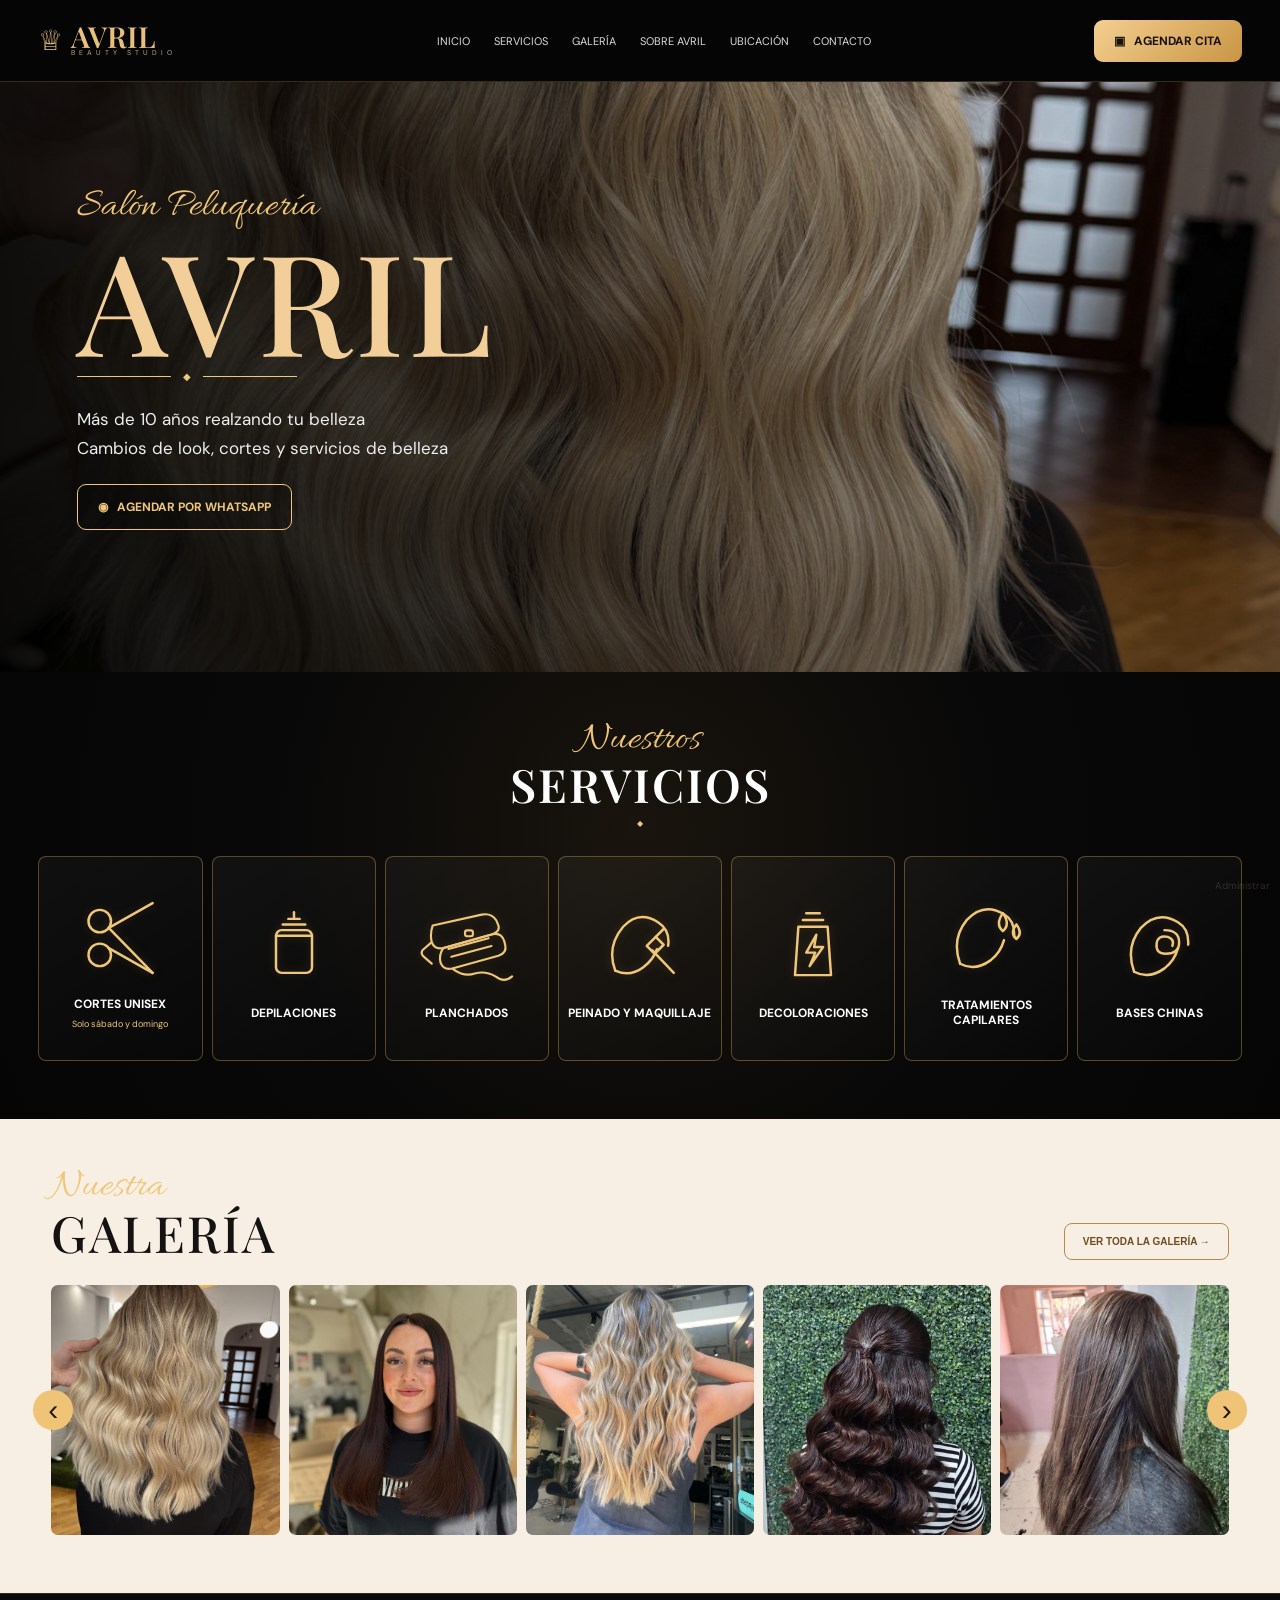
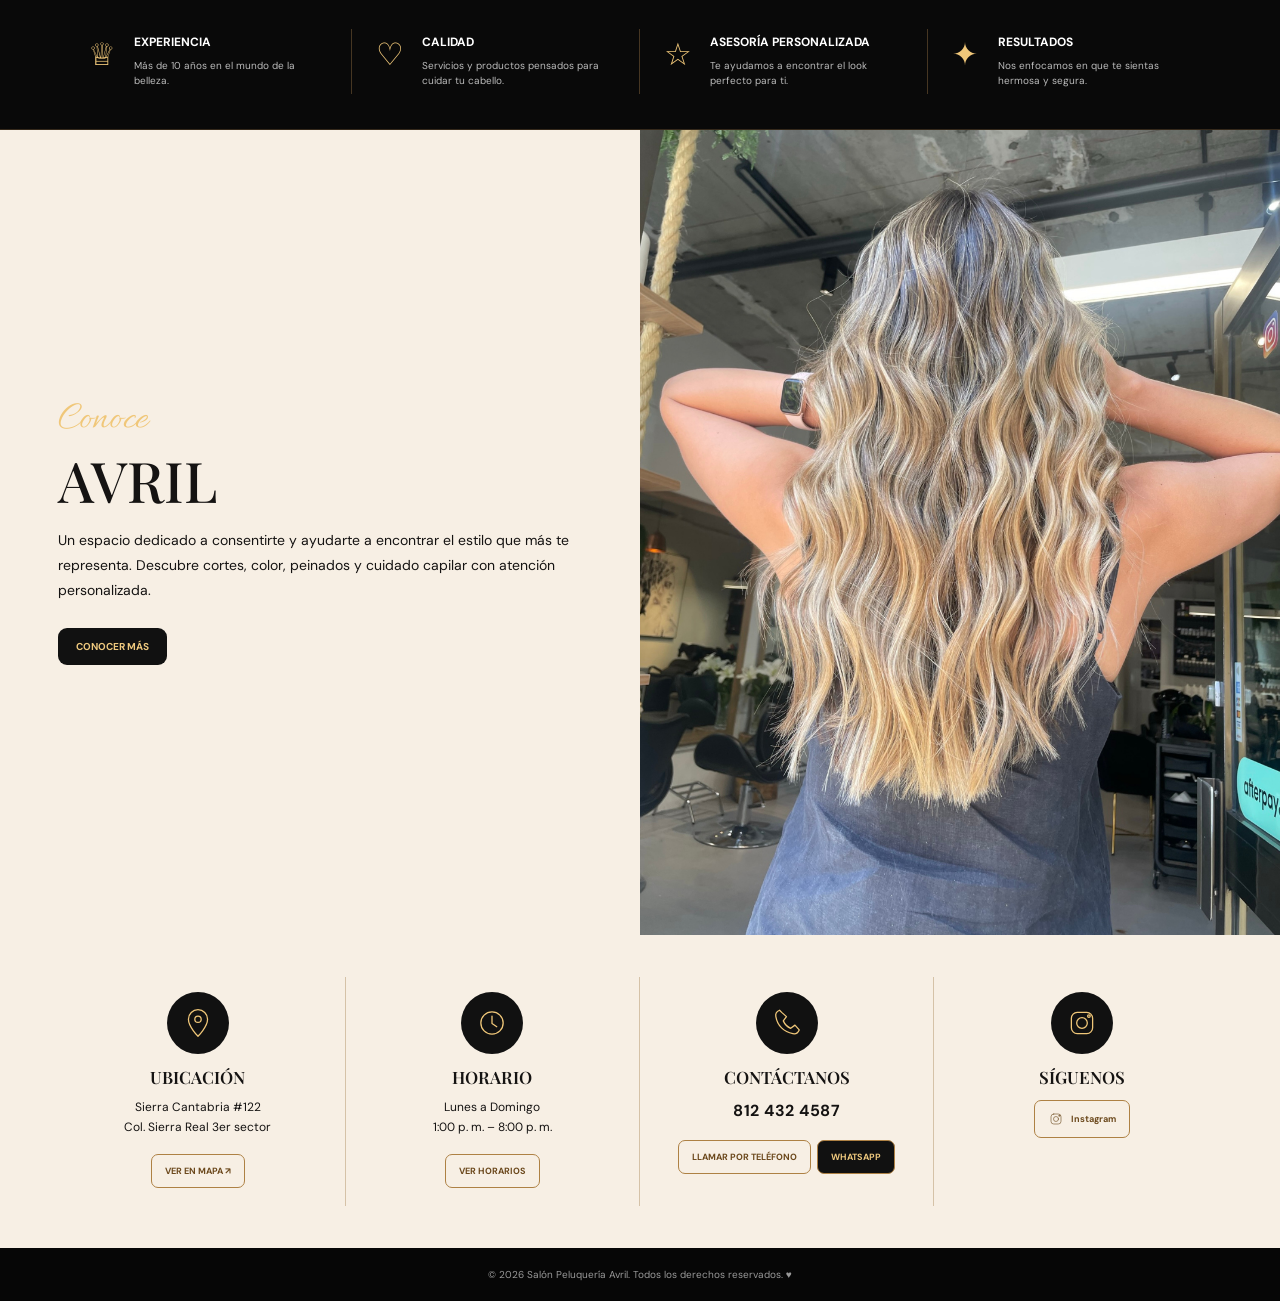
<file: index.html>
<!DOCTYPE html>
<html lang="es">
<head>
<meta charset="UTF-8">
<meta name="viewport" content="width=device-width, initial-scale=1.0">
<meta name="description" content="AVRIL Beauty Studio — salón de peluquería y belleza.">
<title>AVRIL | Beauty Studio</title>
<link rel="preconnect" href="https://fonts.googleapis.com">
<link rel="preconnect" href="https://fonts.gstatic.com" crossorigin>
<link href="https://fonts.googleapis.com/css2?family=Allura&family=DM+Sans:wght@400;500;600;700&family=Playfair+Display:wght@500;600;700&display=swap" rel="stylesheet">
<link rel="stylesheet" href="styles.css">
<script src="site-data.js"></script>
</head>
<body>
<header class="nav">
  <a class="brand" href="#inicio" aria-label="AVRIL Beauty Studio">
    <span class="crown">♕</span>
    <span><b>AVRIL</b><small>BEAUTY STUDIO</small></span>
  </a>
  <button class="menu-btn" aria-label="Abrir menú">☰</button>
  <nav id="navLinks">
    <a href="#inicio">INICIO</a><a href="#servicios">SERVICIOS</a><a href="#galeria">GALERÍA</a>
    <a href="#sobre">SOBRE AVRIL</a><a href="#ubicacion">UBICACIÓN</a><a href="#contacto">CONTACTO</a>
  </nav>
  <a class="book" href="https://wa.me/528124324587?text=Hola%20Avril%2C%20quiero%20agendar%20una%20cita." target="_blank" rel="noopener">▣ &nbsp; AGENDAR CITA</a>
</header>

<main>
<section class="hero" id="inicio">
  <div class="hero-bg"></div><div class="hero-overlay"></div>
  <div class="hero-content">
    <p class="script">Salón Peluquería</p>
    <h1>AVRIL</h1>
    <div class="ornament"><span></span>◆<span></span></div>
    <p class="hero-text"><span id="heroText1">Más de 10 años realzando tu belleza</span><br><span id="heroText2">Cambios de look, cortes y servicios de belleza</span></p>
    <a class="wa-btn" href="https://wa.me/528124324587?text=Hola%20Avril%2C%20quiero%20agendar%20una%20cita." target="_blank" rel="noopener">◉ &nbsp; AGENDAR POR WHATSAPP</a>
  </div>
</section>

<section class="services" id="servicios">
  <div class="heading"><p class="script">Nuestros</p><h2>SERVICIOS</h2><div class="small-diamond">◆</div></div>
  <div id="servicesGrid" class="services-grid"></div>
</section>

<section class="gallery" id="galeria">
  <div class="gallery-head">
    <div><p class="script">Nuestra</p><h2>GALERÍA</h2></div>
    <button id="showAll" class="outline" type="button">VER TODA LA GALERÍA →</button>
  </div>
  <div class="gallery-stage">
    <button id="prev" class="arrow" type="button" aria-label="Foto anterior">‹</button>
    <div id="galleryGrid" class="gallery-grid"></div>
    <button id="next" class="arrow" type="button" aria-label="Foto siguiente">›</button>
  </div>
</section>

<section class="features" id="sobre">
  <div><i class="feature-icon crown-icon">♕</i><h3>EXPERIENCIA</h3><p>Más de 10 años en el mundo de la belleza.</p></div>
  <div><i class="feature-icon heart-icon">♡</i><h3>CALIDAD</h3><p>Servicios y productos pensados para cuidar tu cabello.</p></div>
  <div><i class="feature-icon star-icon">☆</i><h3>ASESORÍA PERSONALIZADA</h3><p>Te ayudamos a encontrar el look perfecto para ti.</p></div>
  <div><i class="feature-icon sparkle-icon">✦</i><h3>RESULTADOS</h3><p>Nos enfocamos en que te sientas hermosa y segura.</p></div>
</section>

<section class="about">
  <div class="about-copy"><p class="script">Conoce</p><h2>AVRIL</h2>
    <p>Un espacio dedicado a consentirte y ayudarte a encontrar el estilo que más te representa. Descubre cortes, color, peinados y cuidado capilar con atención personalizada.</p>
    <a class="dark-btn" href="#contacto">CONOCER MÁS</a>
  </div>
  <div class="about-photo"><img src="assets/ondas.webp" alt="Trabajo real de cabello de AVRIL"></div>
</section>

<section class="contact" id="ubicacion">
  <div class="contact-grid">
    <div>
      <span class="contact-icon location-icon" aria-hidden="true"><svg viewBox="0 0 64 64"><path d="M32 57S14 39 14 25a18 18 0 1 1 36 0c0 14-18 32-18 32Z"/><circle cx="32" cy="25" r="6"/></svg></span>
      <h3>UBICACIÓN</h3><p><span id="addressText">Sierra Cantabria #122<br>Col. Sierra Real 3er sector</span></p>
      <a href="https://www.google.com/maps/search/?api=1&query=Sierra+Cantabria+122+Sierra+Real+Garcia+Nuevo+Leon" target="_blank" rel="noopener">VER EN MAPA ↗</a>
    </div>
    <div>
      <span class="contact-icon clock-icon" aria-hidden="true"><svg viewBox="0 0 64 64"><circle cx="32" cy="32" r="21"/><path d="M32 19v14l9 6"/></svg></span>
      <h3>HORARIO</h3><p><span id="scheduleText">Lunes a Domingo<br>1:00 p. m. – 8:00 p. m.</span></p><a href="#contacto">VER HORARIOS</a>
    </div>
    <div id="contacto">
      <span class="contact-icon phone-icon" aria-hidden="true"><svg viewBox="0 0 64 64"><path d="M22 12l9 8-6 8c3 7 7 11 14 14l8-6 8 9c-2 5-7 8-12 7-17-3-29-15-32-32-1-5 2-10 7-12Z"/></svg></span>
      <h3>CONTÁCTANOS</h3><p class="phone-number"><span id="phoneText">812 432 4587</span></p><a href="tel:+528124324587">LLAMAR POR TELÉFONO</a><a class="wa-link" href="https://wa.me/528124324587" target="_blank" rel="noopener">WHATSAPP</a>
    </div>
    <div>
      <span class="contact-icon social-icon" aria-hidden="true"><svg viewBox="0 0 64 64"><rect x="12" y="12" width="40" height="40" rx="11"/><circle cx="32" cy="32" r="10"/><circle cx="45" cy="19" r="2.5"/></svg></span>
      <h3>SÍGUENOS</h3>
      <div class="socials">
        <a href="https://www.instagram.com/avril.peluqueria/" target="_blank" rel="noopener" aria-label="Instagram AVRIL"><svg viewBox="0 0 64 64"><rect x="12" y="12" width="40" height="40" rx="11"/><circle cx="32" cy="32" r="10"/><circle cx="45" cy="19" r="2.5"/></svg><span>Instagram</span></a>
        <a href="https://www.facebook.com/" target="_blank" rel="noopener" aria-label="Facebook AVRIL"><svg viewBox="0 0 64 64"><path d="M37 56V35h7l1-8h-8v-5c0-3 1-5 6-5h3V9c-2 0-4-1-7-1-8 0-13 5-13 13v6h-8v8h8v21h11Z"/></svg><span>Facebook</span></a>
        <a href="https://www.tiktok.com/" target="_blank" rel="noopener" aria-label="TikTok AVRIL"><svg viewBox="0 0 64 64"><path d="M39 9c1 7 5 11 13 12v8c-5 0-9-2-13-5v18c0 10-7 17-17 17-8 0-14-5-14-13s6-14 15-14c1 0 3 0 4 1v8c-1 0-2-1-4-1-4 0-7 2-7 6s3 6 6 6c4 0 7-3 7-8V9h10Z"/></svg><span>TikTok</span></a>
      </div>
    </div>
  </div>
</section>
</main>
<footer>© 2026 Salón Peluquería Avril. Todos los derechos reservados. ♥</footer>
<a class="admin-access" href="admin.html">Administrar</a>
<script src="script.js"></script>
</body>
</html>
</file>
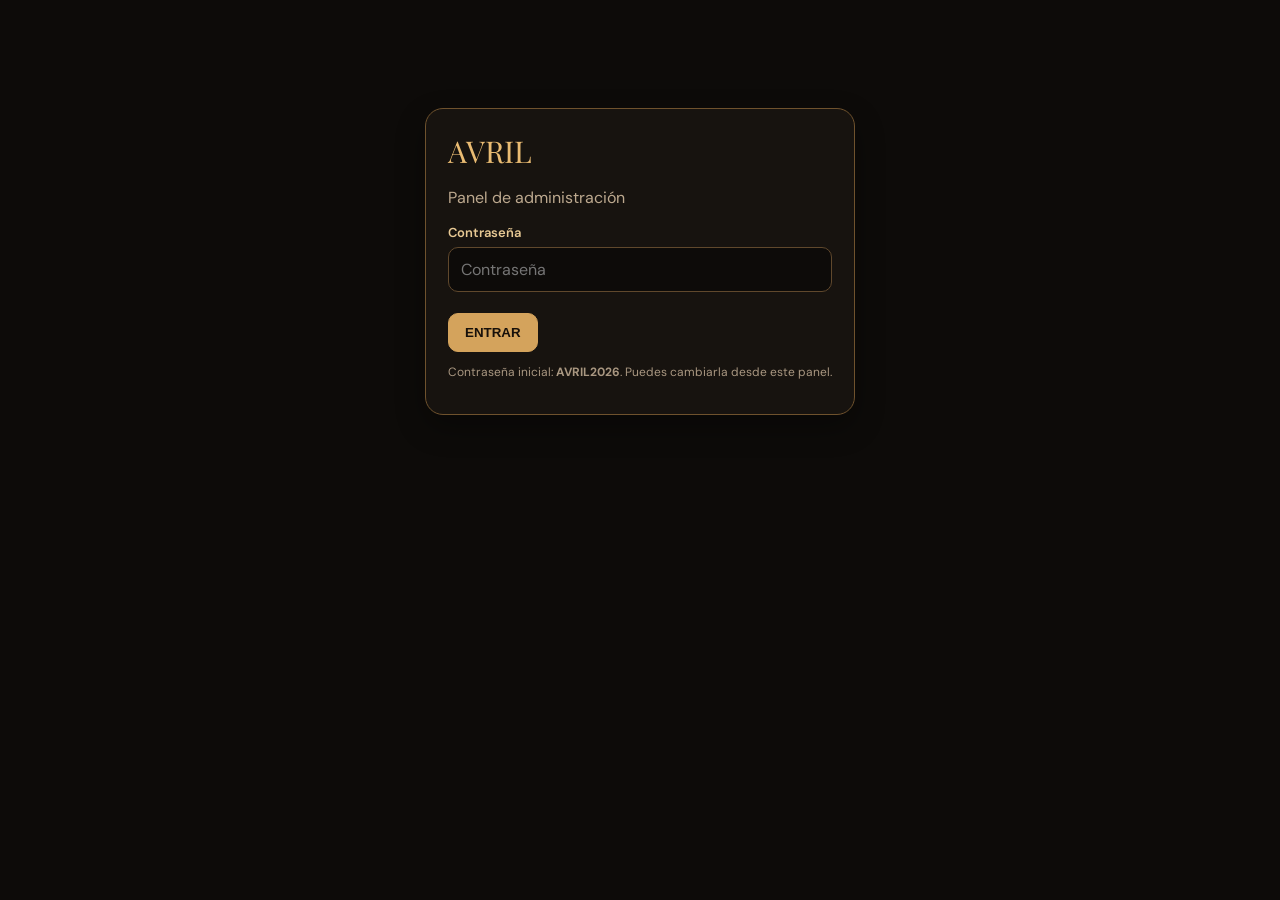
<file: admin.html>
<!doctype html>
<html lang="es"><head><meta charset="utf-8"><meta name="viewport" content="width=device-width,initial-scale=1"><title>Administrar AVRIL</title><link rel="stylesheet" href="admin.css"><script src="site-data.js"></script></head>
<body>
<div id="login" class="login card"><div class="brand">AVRIL</div><p class="sub">Panel de administración</p><label>Contraseña</label><input id="password" type="password" placeholder="Contraseña"><br><br><button class="btn" id="loginBtn">ENTRAR</button><p class="small">Contraseña inicial: <b>AVRIL2026</b>. Puedes cambiarla desde este panel.</p></div>
<div id="app" class="wrap hidden">
  <div class="top"><div><div class="brand">AVRIL</div><div class="sub">Panel de administración</div></div><div class="row"><a class="btn secondary" href="index.html">VER PÁGINA</a><button class="btn danger" id="logout">SALIR</button></div></div>
  <div class="notice">Los cambios de texto, servicios y enlaces se guardan en este navegador. Para que se sincronicen entre teléfonos/computadoras y para publicar fotos nuevas desde cualquier dispositivo, después habrá que conectar una base de datos.</div>
  <section class="card"><h2>Información principal</h2><div class="grid">
    <div><label>Nombre</label><input id="businessName"></div><div><label>Tagline</label><input id="tagline"></div>
    <div><label>Texto principal</label><input id="heroText1"></div><div><label>Texto secundario</label><input id="heroText2"></div>
    <div><label>Teléfono</label><input id="phone"></div><div><label>WhatsApp (solo números)</label><input id="whatsapp"></div>
    <div class="full"><label>Dirección</label><textarea id="address"></textarea></div>
    <div class="full"><label>Enlace de Google Maps</label><input id="mapUrl"></div>
    <div class="full"><label>Horario</label><textarea id="schedule"></textarea></div>
  </div></section>
  <section class="card"><h2>Redes sociales</h2><div class="grid"><div><label>Instagram</label><input id="instagram"></div><div><label>Facebook</label><input id="facebook"></div><div><label>TikTok</label><input id="tiktok"></div></div></section>
  <section class="card"><h2>Servicios</h2><div id="services"></div><div class="row"><button class="btn secondary" id="addService">+ AGREGAR SERVICIO</button></div></section>
  <section class="card"><h2>Galería</h2><p class="small">Las fotos reales que ya están en la página se conservan. Puedes cambiar sus títulos o quitar una foto. Para agregar archivos nuevos habrá que subirlos al sitio.</p><div id="gallery"></div></section>
  <section class="card"><h2>Seguridad</h2><div class="grid"><div><label>Nueva contraseña (opcional)</label><input id="newPassword" type="password" placeholder="Dejar vacío para no cambiarla"></div></div></section>
  <section class="card"><div class="row"><button class="btn" id="save">GUARDAR CAMBIOS</button><button class="btn secondary" id="reset">RESTABLECER DATOS</button><button class="btn secondary" id="export">EXPORTAR RESPALDO</button><label class="btn secondary" for="importFile">IMPORTAR RESPALDO</label><input id="importFile" class="hidden" type="file" accept="application/json"></div></section>
</div>
<script>
const PASS_KEY='avrilAdminPassword';
let data=avrilLoadData();
const icons=['scissors','wax','straightener','hair-makeup','bleach','hair-treatment','perm'];
function $(id){return document.getElementById(id)}
function fill(){
 ['businessName','tagline','heroText1','heroText2','phone','whatsapp','address','mapUrl','schedule','instagram','facebook','tiktok'].forEach(k=>$(k).value=data[k]||'');
 renderServices(); renderGallery();
}
function renderServices(){ $('services').innerHTML=''; data.services.forEach((s,i)=>{const d=document.createElement('div');d.className='item';d.innerHTML=`<div class="item-grid"><div><label>Icono</label><select data-k="icon" style="width:100%;padding:11px;background:#0d0b09;color:white;border:1px solid #60482c;border-radius:10px">${icons.map(x=>`<option ${x===s[0]?'selected':''}>${x}</option>`).join('')}</select></div><div><label>Nombre</label><input data-k="name" value="${esc(s[1])}"></div><div><label>Descripción</label><input data-k="desc" value="${esc(s[2])}"></div><div></div><button class="btn danger" data-remove>Quitar</button></div>`;d.querySelectorAll('[data-k]').forEach(el=>el.addEventListener('input',()=>{const k=el.dataset.k;s[i]=k==='icon'?el.value:k==='name'?s[1]=el.value:s[2]=el.value}));d.querySelector('[data-remove]').onclick=()=>{data.services.splice(i,1);renderServices()};$('services').appendChild(d)})}
function renderGallery(){ $('gallery').innerHTML='';data.gallery.forEach((g,i)=>{const d=document.createElement('div');d.className='item';d.innerHTML=`<div class="item-grid"><img class="thumb" src="${g[0]}" alt=""><div><label>Archivo</label><input value="${esc(g[0])}" disabled></div><div><label>Título</label><input data-title value="${esc(g[1])}"></div><div></div><button class="btn danger" data-remove>Quitar</button></div>`;d.querySelector('[data-title]').oninput=e=>g[1]=e.target.value;d.querySelector('[data-remove]').onclick=()=>{data.gallery.splice(i,1);renderGallery()};$('gallery').appendChild(d)})}
function esc(x){return String(x||'').replace(/&/g,'&amp;').replace(/"/g,'&quot;').replace(/</g,'&lt;').replace(/>/g,'&gt;')}
function save(){const np=$("newPassword").value.trim();if(np)localStorage.setItem(PASS_KEY,np);['businessName','tagline','heroText1','heroText2','phone','whatsapp','address','mapUrl','schedule','instagram','facebook','tiktok'].forEach(k=>data[k]=$(k).value);avrilSaveData(data);alert('Cambios guardados. Abre la página para verlos.');}
$('loginBtn').onclick=()=>{const p=$('password').value;const saved=localStorage.getItem(PASS_KEY)||'AVRIL2026';if(p===saved){sessionStorage.setItem('avrilAdminOk','1');$('login').classList.add('hidden');$('app').classList.remove('hidden');fill()}else alert('Contraseña incorrecta')};
$('logout').onclick=()=>{sessionStorage.removeItem('avrilAdminOk');location.reload()};
$('save').onclick=save;
$('addService').onclick=()=>{data.services.push(['scissors','NUEVO SERVICIO','']);renderServices()};
$('reset').onclick=()=>{if(confirm('¿Restablecer todos los datos a la versión inicial?')){avrilResetData();data=avrilLoadData();fill();}};
$('export').onclick=()=>{const blob=new Blob([JSON.stringify(data,null,2)],{type:'application/json'});const a=document.createElement('a');a.href=URL.createObjectURL(blob);a.download='avril-respaldo.json';a.click();URL.revokeObjectURL(a.href)};
$('importFile').onchange=e=>{const f=e.target.files[0];if(!f)return;const r=new FileReader();r.onload=()=>{try{data=JSON.parse(r.result);fill();alert('Respaldo cargado. Pulsa GUARDAR CAMBIOS.')}catch{alert('El archivo no es válido.')}};r.readAsText(f)};
if(sessionStorage.getItem('avrilAdminOk')==='1'){$('login').classList.add('hidden');$('app').classList.remove('hidden');fill()}
</script></body></html>
</file>
<file: styles.css>
*{box-sizing:border-box;margin:0;padding:0}html{scroll-behavior:smooth}:root{--bg:#070707;--gold:#d8aa58;--gold2:#f0c779;--cream:#f7efe4;--ink:#151312}body{font-family:"DM Sans",sans-serif;background:var(--bg);color:#fff;overflow-x:hidden}a{text-decoration:none;color:inherit}
.nav{height:82px;background:#050505;display:flex;align-items:center;padding:0 3%;gap:28px;border-bottom:1px solid #35291b;position:sticky;top:0;z-index:50}.brand{display:flex;align-items:center;gap:8px;min-width:175px}.crown{font-size:28px;color:var(--gold2)}.brand b{display:block;font:600 29px/24px "Playfair Display",serif;color:#e7c17c}.brand small{display:block;font-size:7px;letter-spacing:4px;color:#bba987}nav{display:flex;align-items:center;justify-content:center;gap:24px;flex:1}nav a{font-size:11px;color:#ddd}nav a:hover{color:var(--gold2)}.book,.wa-btn,.dark-btn{display:inline-flex;align-items:center;justify-content:center;border-radius:9px;font-weight:700}.book{background:linear-gradient(135deg,#f4cf91,#c99543);color:#17120b;padding:13px 20px;font-size:12px;white-space:nowrap}.menu-btn{display:none}
.hero{height:590px;position:relative;overflow:hidden}.hero-bg{position:absolute;inset:0;background:url("assets/color-01.jpg") center/cover no-repeat;transform:scale(1.03)}.hero-overlay{position:absolute;inset:0;background:linear-gradient(90deg,rgba(0,0,0,.9),rgba(0,0,0,.64) 42%,rgba(0,0,0,.08) 80%),linear-gradient(0deg,rgba(0,0,0,.35),transparent)}.hero-content{position:relative;padding:105px 6%;max-width:720px}.script{font:400 40px/1 "Allura",cursive;color:var(--gold2)}.hero h1{font:500 clamp(88px,11vw,150px)/.82 "Playfair Display",serif;letter-spacing:4px;color:#f2cf99;margin:14px 0}.ornament{display:flex;align-items:center;gap:12px;color:var(--gold2);font-size:10px;width:220px}.ornament span{height:1px;background:var(--gold2);flex:1}.hero-text{font-size:17px;line-height:1.65;color:#eee;margin:22px 0}.wa-btn{border:1px solid var(--gold2);color:var(--gold2);padding:14px 20px;font-size:12px;background:rgba(0,0,0,.2)}.wa-btn:hover{background:var(--gold2);color:#111}
.services{background:radial-gradient(circle at 50% 35%,#19140d 0,#080808 52%,#050505 100%);padding:48px 3% 58px}.heading{text-align:center;margin-bottom:28px}.heading h2,.gallery h2{font:600 46px/1.05 "Playfair Display",serif;letter-spacing:2px}.small-diamond{color:var(--gold2);font-size:8px;margin-top:10px}.services-grid{display:grid;grid-template-columns:repeat(7,1fr);gap:9px;max-width:1450px;margin:auto}.service-card{min-height:205px;border:1px solid rgba(216,170,88,.38);border-radius:8px;background:linear-gradient(145deg,rgba(255,255,255,.045),rgba(255,255,255,.008));display:flex;flex-direction:column;align-items:center;justify-content:center;text-align:center;padding:12px 7px;transition:.3s}.service-card:hover{border-color:var(--gold2);transform:translateY(-4px);box-shadow:0 10px 28px #000}.service-symbol{width:100px;height:100px;display:grid;place-items:center;margin-bottom:9px}.professional-icon{width:90px;height:90px;fill:none;stroke:var(--gold2);stroke-width:2.2;stroke-linecap:round;stroke-linejoin:round;filter:drop-shadow(0 0 5px rgba(216,170,88,.2))}.straightener-icon{width:98px;height:88px}.service-card h3{font-size:12px;line-height:1.25}.service-card p{font-size:9px;color:var(--gold2);margin-top:6px}
.gallery{background:var(--cream);color:var(--ink);padding:48px 4% 58px}.gallery-head{max-width:1450px;margin:auto auto 25px;display:flex;align-items:end;justify-content:space-between}.gallery h2{font-size:50px;font-weight:500}.outline{border:1px solid #b28a52;background:transparent;color:#6f4c20;border-radius:8px;padding:12px 18px;font-size:10px;font-weight:700;cursor:pointer}.gallery-stage{position:relative;max-width:1450px;margin:auto}.gallery-grid{display:grid;grid-template-columns:repeat(5,1fr);gap:9px}.gallery-grid.all-gallery{grid-template-columns:repeat(5,1fr)}.gallery-item{height:250px;border:0;border-radius:7px;overflow:hidden;background:#ddd;cursor:pointer;position:relative}.gallery-item img{width:100%;height:100%;object-fit:cover;transition:.45s}.gallery-item:hover img{transform:scale(1.06)}.gallery-item span{position:absolute;bottom:0;left:0;right:0;padding:20px 9px 9px;color:#fff;font-size:11px;text-align:left;background:linear-gradient(transparent,#000c);opacity:0;transition:.25s}.gallery-item:hover span{opacity:1}.arrow{position:absolute;top:50%;transform:translateY(-50%);z-index:3;width:40px;height:40px;border:0;border-radius:50%;background:#f0c477;color:#241b0d;font-size:30px;cursor:pointer}.arrow:first-child{left:-18px}.arrow:last-child{right:-18px}.gallery-grid.all-gallery+.arrow{display:none}
.features{display:grid;grid-template-columns:repeat(4,1fr);padding:35px 5%;background:#090909;border-top:1px solid #35291b;border-bottom:1px solid #35291b}.features>div{display:grid;grid-template-columns:38px 1fr;gap:8px;padding:5px 24px;border-right:1px solid #463622}.features>div:last-child{border:0}.features i{font-style:normal;color:var(--gold2);font-size:31px;grid-row:span 2}.features h3{font-size:12px}.features p{font-size:10px;line-height:1.55;color:#bbb}
.about{display:grid;grid-template-columns:1fr 1fr;background:var(--cream);color:var(--ink);min-height:420px}.about-copy{padding:70px 9%;display:flex;flex-direction:column;justify-content:center}.about h2{font:500 56px/1 "Playfair Display",serif;margin:12px 0 20px}.about-copy>p:not(.script){font-size:14px;line-height:1.8;max-width:530px;margin-bottom:25px}.dark-btn{width:max-content;padding:12px 18px;background:#111;color:#efc97e;font-size:10px}.about-photo{min-height:420px}.about-photo img{width:100%;height:100%;object-fit:cover}
.contact{background:var(--cream);color:var(--ink);padding:42px 4%}.contact-grid{max-width:1400px;margin:auto;display:grid;grid-template-columns:repeat(4,1fr)}.contact-grid>div{text-align:center;padding:15px 20px;border-right:1px solid #d5c2a7}.contact-grid>div:last-child{border:0}.contact-icon{display:grid!important;place-items:center;width:62px;height:62px;margin:0 auto 12px;background:#111;border-radius:50%;color:var(--gold2);font-size:24px}.contact-icon svg{width:34px;height:34px;fill:none;stroke:var(--gold2);stroke-width:2.4;stroke-linecap:round;stroke-linejoin:round}.contact h3{font:600 17px "Playfair Display",serif;margin-bottom:9px}.contact p{font-size:12px;line-height:1.7;margin-bottom:13px}.phone-number{font-size:16px!important;font-weight:700;letter-spacing:.5px}.contact a{display:inline-block;border:1px solid #ae8144;border-radius:7px;padding:10px 13px;color:#6b481c;font-size:9px;font-weight:700;margin:3px}.wa-link{background:#111;color:#efc97e!important}.socials{display:flex;justify-content:center;gap:7px;flex-wrap:wrap}.socials a{min-width:92px;display:inline-flex;align-items:center;justify-content:center;gap:7px;background:transparent}.socials a svg{width:16px;height:16px;fill:none;stroke:currentColor;stroke-width:2.4;stroke-linecap:round;stroke-linejoin:round}.socials a:nth-child(2) svg,.socials a:nth-child(3) svg{fill:currentColor;stroke:none}.socials a:hover,.contact a:hover{background:#111;color:#efc97e}
footer{text-align:center;background:#060606;color:#999;padding:20px;font-size:10px}.lightbox{position:fixed;inset:0;z-index:999;background:#000e;display:flex;align-items:center;justify-content:center;flex-direction:column;padding:20px}.lightbox img{max-width:92vw;max-height:84vh;object-fit:contain;border-radius:7px}.lightbox p{margin-top:10px;color:#fff}.close{position:absolute;right:20px;top:10px;color:#fff;background:none;border:0;font-size:45px;cursor:pointer}
@media(max-width:1100px){nav{gap:12px}.services-grid{grid-template-columns:repeat(4,1fr)}.gallery-grid,.gallery-grid.all-gallery{grid-template-columns:repeat(3,1fr)}}
@media(max-width:760px){.nav{height:70px;padding:0 15px;justify-content:space-between}.menu-btn{display:block;background:none;border:0;color:#fff;font-size:28px}.book{display:none}nav{display:none;position:absolute;top:70px;left:0;right:0;flex-direction:column;background:#070707;padding:8px 15px;border-bottom:1px solid #3a2b1a}nav.open{display:flex}nav a{width:100%;padding:13px;text-align:center}.hero{height:610px}.hero-bg{background-position:55% center}.hero-content{padding:120px 24px 0}.hero h1{font-size:78px}.hero-text{font-size:14px}.services{padding:40px 15px}.services-grid{grid-template-columns:repeat(2,1fr)}.service-card{min-height:180px}.gallery{padding:40px 15px}.gallery-head{align-items:start;gap:10px}.gallery h2{font-size:39px}.gallery-grid,.gallery-grid.all-gallery{grid-template-columns:repeat(2,1fr)}.gallery-item{height:190px}.arrow:first-child{left:-5px}.arrow:last-child{right:-5px}.features{grid-template-columns:1fr 1fr;padding:25px 10px}.features>div{border-right:0;border-bottom:1px solid #3a2d1c;padding:15px 10px}.about{grid-template-columns:1fr}.about-photo{height:330px;min-height:0}.contact-grid{grid-template-columns:1fr 1fr}.contact-grid>div{border-right:0;border-bottom:1px solid #d5c2a7}.contact-grid>div:last-child{border-bottom:0}}
@media(max-width:430px){.services-grid,.gallery-grid,.gallery-grid.all-gallery,.contact-grid{grid-template-columns:1fr}.gallery-item{height:260px}.features{grid-template-columns:1fr}.gallery-head{flex-direction:column}.outline{align-self:flex-start}}
.admin-access{position:fixed;right:10px;bottom:8px;font-size:10px;color:#8f7a60;text-decoration:none;opacity:.3;z-index:20}.admin-access:hover{opacity:.8}
</file>
<file: admin.css>
@import url('https://fonts.googleapis.com/css2?family=DM+Sans:wght@400;500;600;700&family=Playfair+Display:wght@500;600;700&display=swap');
*{box-sizing:border-box}body{margin:0;background:#0d0b09;color:#f8ead7;font-family:'DM Sans',sans-serif}.wrap{max-width:1100px;margin:auto;padding:28px 20px 60px}.top{display:flex;justify-content:space-between;align-items:center;gap:20px;margin-bottom:24px}.brand{font-family:'Playfair Display',serif;font-size:30px;color:#e9bb72}.sub{color:#bda98f}.card{background:#17130f;border:1px solid #6f522d;border-radius:18px;padding:22px;margin:16px 0;box-shadow:0 12px 30px #0005}.grid{display:grid;grid-template-columns:repeat(2,minmax(0,1fr));gap:14px}.full{grid-column:1/-1}label{display:block;font-weight:600;font-size:13px;color:#e8c994;margin-bottom:6px}input,textarea{width:100%;background:#0d0b09;color:#fff;border:1px solid #60482c;border-radius:10px;padding:11px 12px;font:inherit}textarea{min-height:90px;resize:vertical}.btn{border:1px solid #d4a35c;background:#d4a35c;color:#17100a;padding:11px 16px;border-radius:10px;font-weight:700;cursor:pointer}.btn.secondary{background:transparent;color:#f4d5a0}.btn.danger{border-color:#a75d52;background:transparent;color:#ffb4a8}.row{display:flex;gap:10px;flex-wrap:wrap;align-items:center}.item{border-top:1px solid #3d2c1d;padding:14px 0}.item:first-child{border-top:0}.item-grid{display:grid;grid-template-columns:90px 1fr 1fr 1fr auto;gap:10px;align-items:end}.thumb{width:90px;height:70px;object-fit:cover;border-radius:8px;border:1px solid #6f522d}.notice{padding:12px 14px;border-radius:10px;background:#211a12;color:#dfc69f;margin-bottom:16px}.login{max-width:430px;margin:12vh auto}.hidden{display:none!important}.small{font-size:12px;color:#a99781}.admin-access{position:fixed;right:12px;bottom:10px;font-size:10px;color:#8b755d;text-decoration:none;opacity:.35}@media(max-width:760px){.grid,.item-grid{grid-template-columns:1fr}.item-grid{align-items:stretch}.top{align-items:flex-start;flex-direction:column}}
</file>
